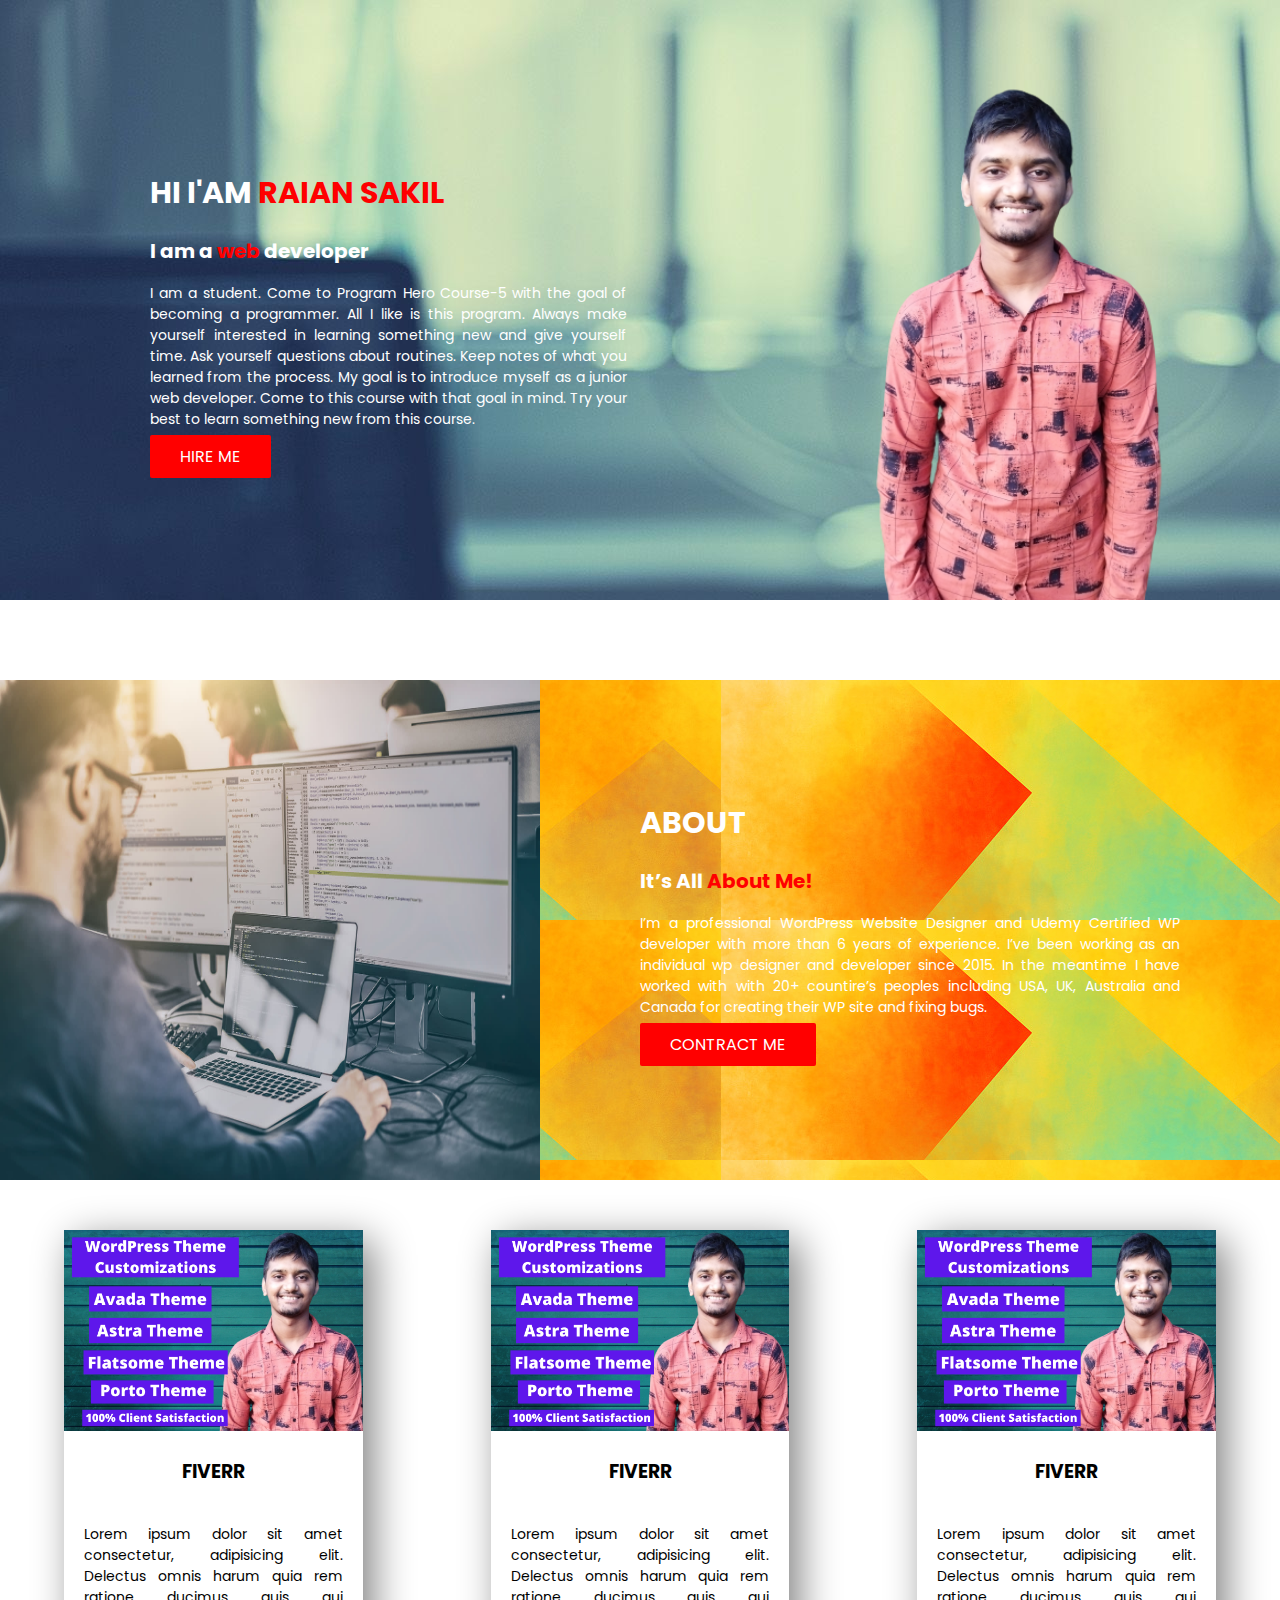
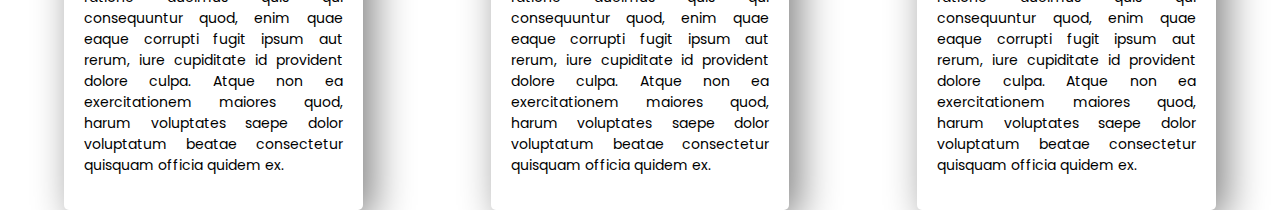
<file: index.html>
<!DOCTYPE html>
<html lang="en">
<head>
    <meta charset="UTF-8">
    <meta http-equiv="X-UA-Compatible" content="IE=edge">
    <meta name="viewport" content="width=device-width, initial-scale=1.0">
    <title>Raian Sakil Portfolio Website</title>
    <link rel="shortcut icon" href="images/favicon-icon.png" type="image/x-icon">
    <link rel="preconnect" href="https://fonts.googleapis.com">
    <link rel="preconnect" href="https://fonts.gstatic.com" crossorigin>
    <link href="https://fonts.googleapis.com/css2?family=Poppins&display=swap" rel="stylesheet">
    <link rel="stylesheet" href="style.css">
</head>
<body>
    <section class="top-area">
        <div class="half-width sub-area">
            <h1>Hi I'am <span>Raian Sakil</span></h1>
            <h2>I am a <span>web</span> developer</h2>
            <p>I am a student. Come to Program Hero Course-5 with the goal of becoming a programmer. All I like is this program. Always make yourself interested in learning something new and give yourself time. Ask yourself questions about routines. Keep notes of what you learned from the process. My goal is to introduce myself as a junior web developer. Come to this course with that goal in mind. Try your best to learn something new from this course.</p>
            <a class="link-btn" target="_blank" href="https://www.linkedin.com/feed/">HIRE ME</a>
        </div>
        <div class="half-width">
            <div class="photo">
                <img src="images/processed-removebg-preview.png" alt="">
            </div>
        </div>
    </section>
    <section class="middle-area">
        <div class="column">
            <div class="photo">
            <img src="images/bigstock--200198017.jpg" alt="">
        </div>
        </div>
        <div class="column middle">
            <h1>about</h1>
            <h2>It’s All <span>About Me!</span></h2>
            <p>I’m a professional WordPress Website Designer and Udemy Certified WP developer with more than 6 years of experience. I’ve been working as an individual wp designer and developer since 2015. In the meantime I have worked with with 20+ countire’s peoples including USA, UK, Australia and Canada for creating their WP site and fixing bugs.</p>
            <a class="link-btn" target="_blank" href="https://www.linkedin.com/feed/">contract me</a>
        </div>
    </section>
    <section>
        <div class="work-portfolio">
            <div class="fiver">
                <img src="images/sakil.png" alt="">
                <h3>fiverr</h3>
                <p>Lorem ipsum dolor sit amet consectetur, adipisicing elit. Delectus omnis harum quia rem ratione ducimus quis qui consequuntur quod, enim quae eaque corrupti fugit ipsum aut rerum, iure cupiditate id provident dolore culpa. Atque non ea exercitationem maiores quod, harum voluptates saepe dolor voluptatum beatae consectetur quisquam officia quidem ex.</p>
            </div>
            <div class="fiver">
                <img src="images/sakil.png" alt="">
                <h3>fiverr</h3>
                <p>Lorem ipsum dolor sit amet consectetur, adipisicing elit. Delectus omnis harum quia rem ratione ducimus quis qui consequuntur quod, enim quae eaque corrupti fugit ipsum aut rerum, iure cupiditate id provident dolore culpa. Atque non ea exercitationem maiores quod, harum voluptates saepe dolor voluptatum beatae consectetur quisquam officia quidem ex.</p>
            </div>
            <div class="fiver">
                <img src="images/sakil.png" alt="">
                <h3>fiverr</h3>
                <p>Lorem ipsum dolor sit amet consectetur, adipisicing elit. Delectus omnis harum quia rem ratione ducimus quis qui consequuntur quod, enim quae eaque corrupti fugit ipsum aut rerum, iure cupiditate id provident dolore culpa. Atque non ea exercitationem maiores quod, harum voluptates saepe dolor voluptatum beatae consectetur quisquam officia quidem ex.</p>
            </div>
        </div>
    </section>
</body>
</html>
</file>
<file: style.css>
body{
    margin: 0;
    padding: 0;
    font-family: 'Poppins',
    sans-serif;
    ;
}
h1{
    font-size: 30px;
    font-weight: 700;
    text-transform: uppercase;
    color: white;
}
.work{
    font-size: 30px;
    font-weight: 700;
    text-transform: uppercase;
    color: black;
    text-align: center;
}
h2{
    color: white;
    font-size: 20px;
}
span{
    color: red;
}
p{
    color: white;
    text-align: justify;
    font-size: 14px;
}
.top-area{
    display: flex;
    background-image: url(images/bg.jpg);
    background-repeat: no-repeat;
    height: 600px;
    margin-bottom: 80px;
}
.half-width{
    width: 40%;
    padding-right: 2%;
}
.sub-area{
    padding: 150px;
}
.photo img{
    width: 100%;
    height: 600px;
}
.link-btn{
    padding: 10px 30px;
    text-decoration: none;
    background-color: red;
    color: white;
    border-radius: 2px;
    text-transform: uppercase;
}
.middle-area{
    display: flex;
    height: 500px;
    margin-bottom: 50px;
    background-image: url(images/istockphoto-1332601848-170667a.jpg);
}
.column{
    width: 50%;
}
.column img{
    height: 500px;
}
.middle{
    padding: 100px;
}
.fiver p{
    color: black;
}
.work-portfolio{
    display: flex;
}
.fiver{
    width: 30%;
    margin-right: 5%;
    margin-left: 5%;
    box-shadow: 10px 10px 40px gray;
    justify-content: space-around;
    border-radius: 5px;

}
.fiver img {
    width: 100%;

}
.fiver h3{
    text-align: center;
    text-transform: uppercase;
}
.fiver p{
    text-align: justify;
    padding: 20px;
    font-size: 14px;
}
</file>
